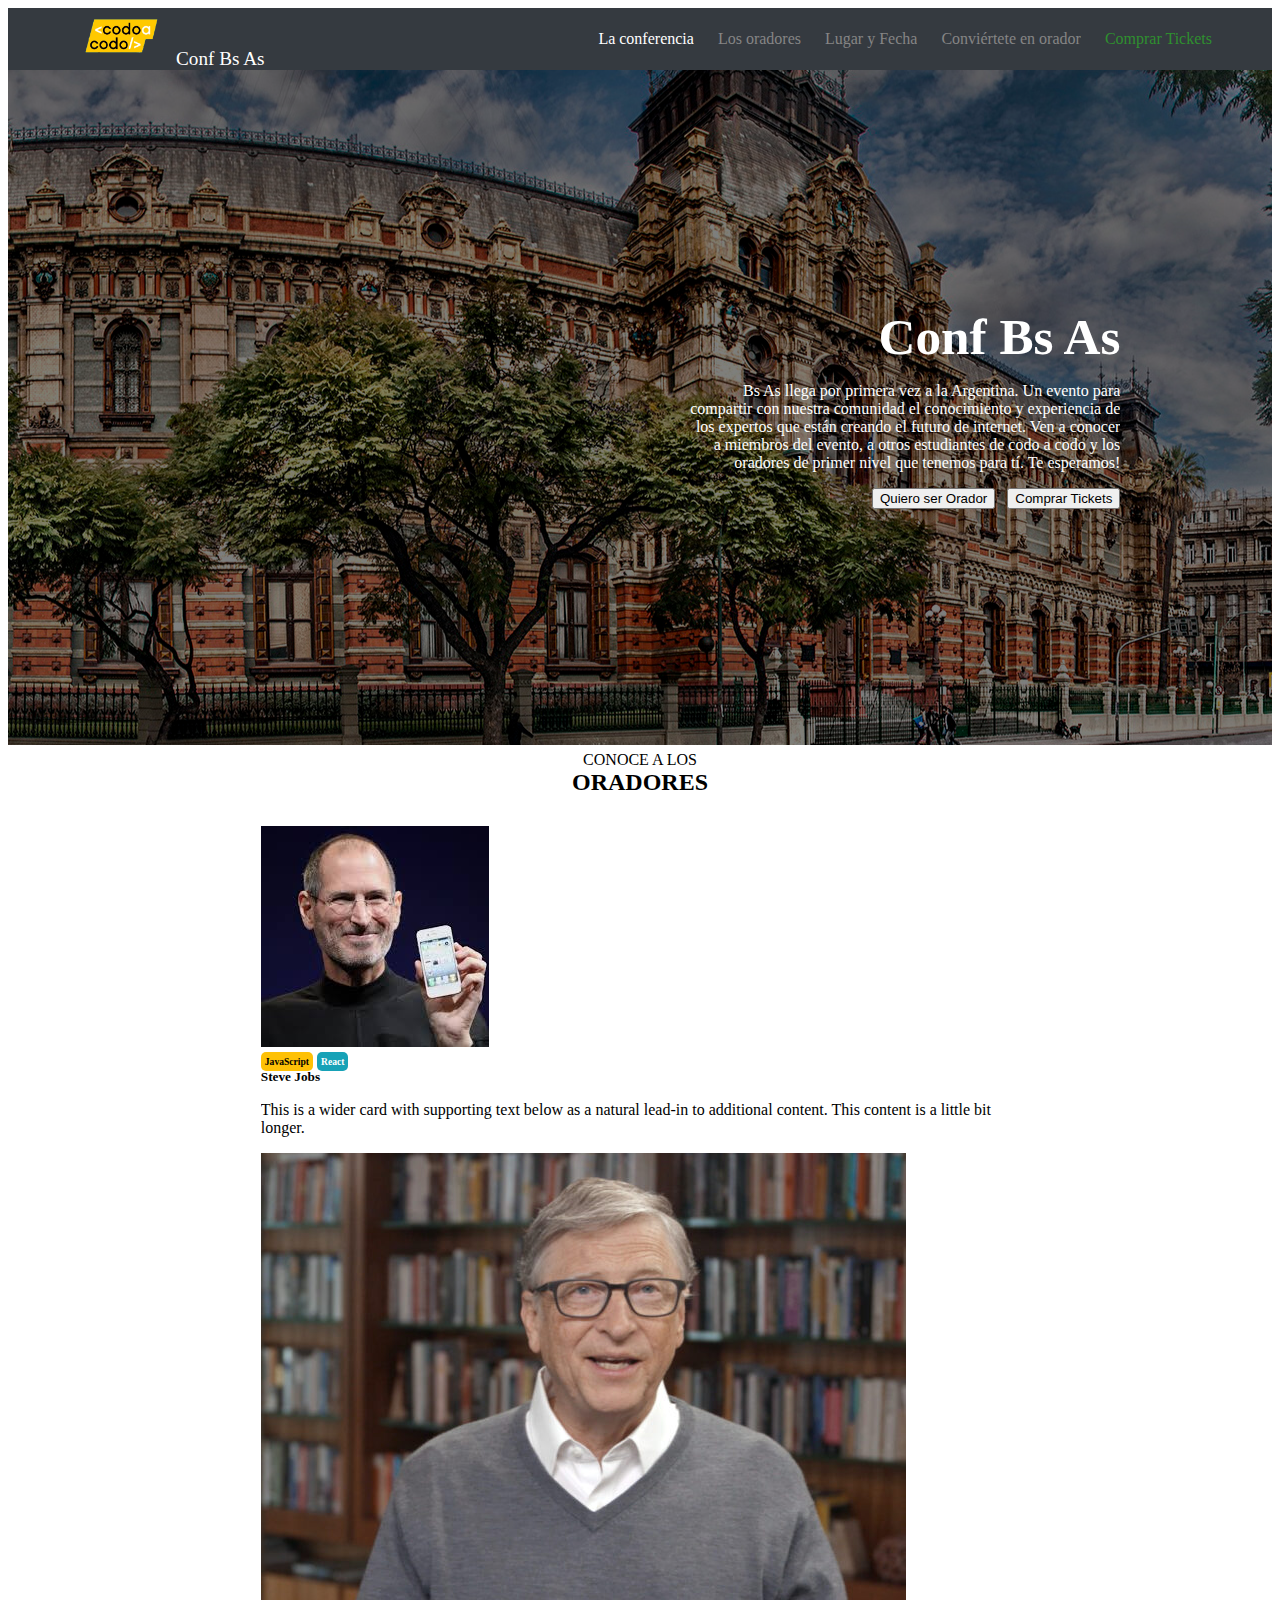
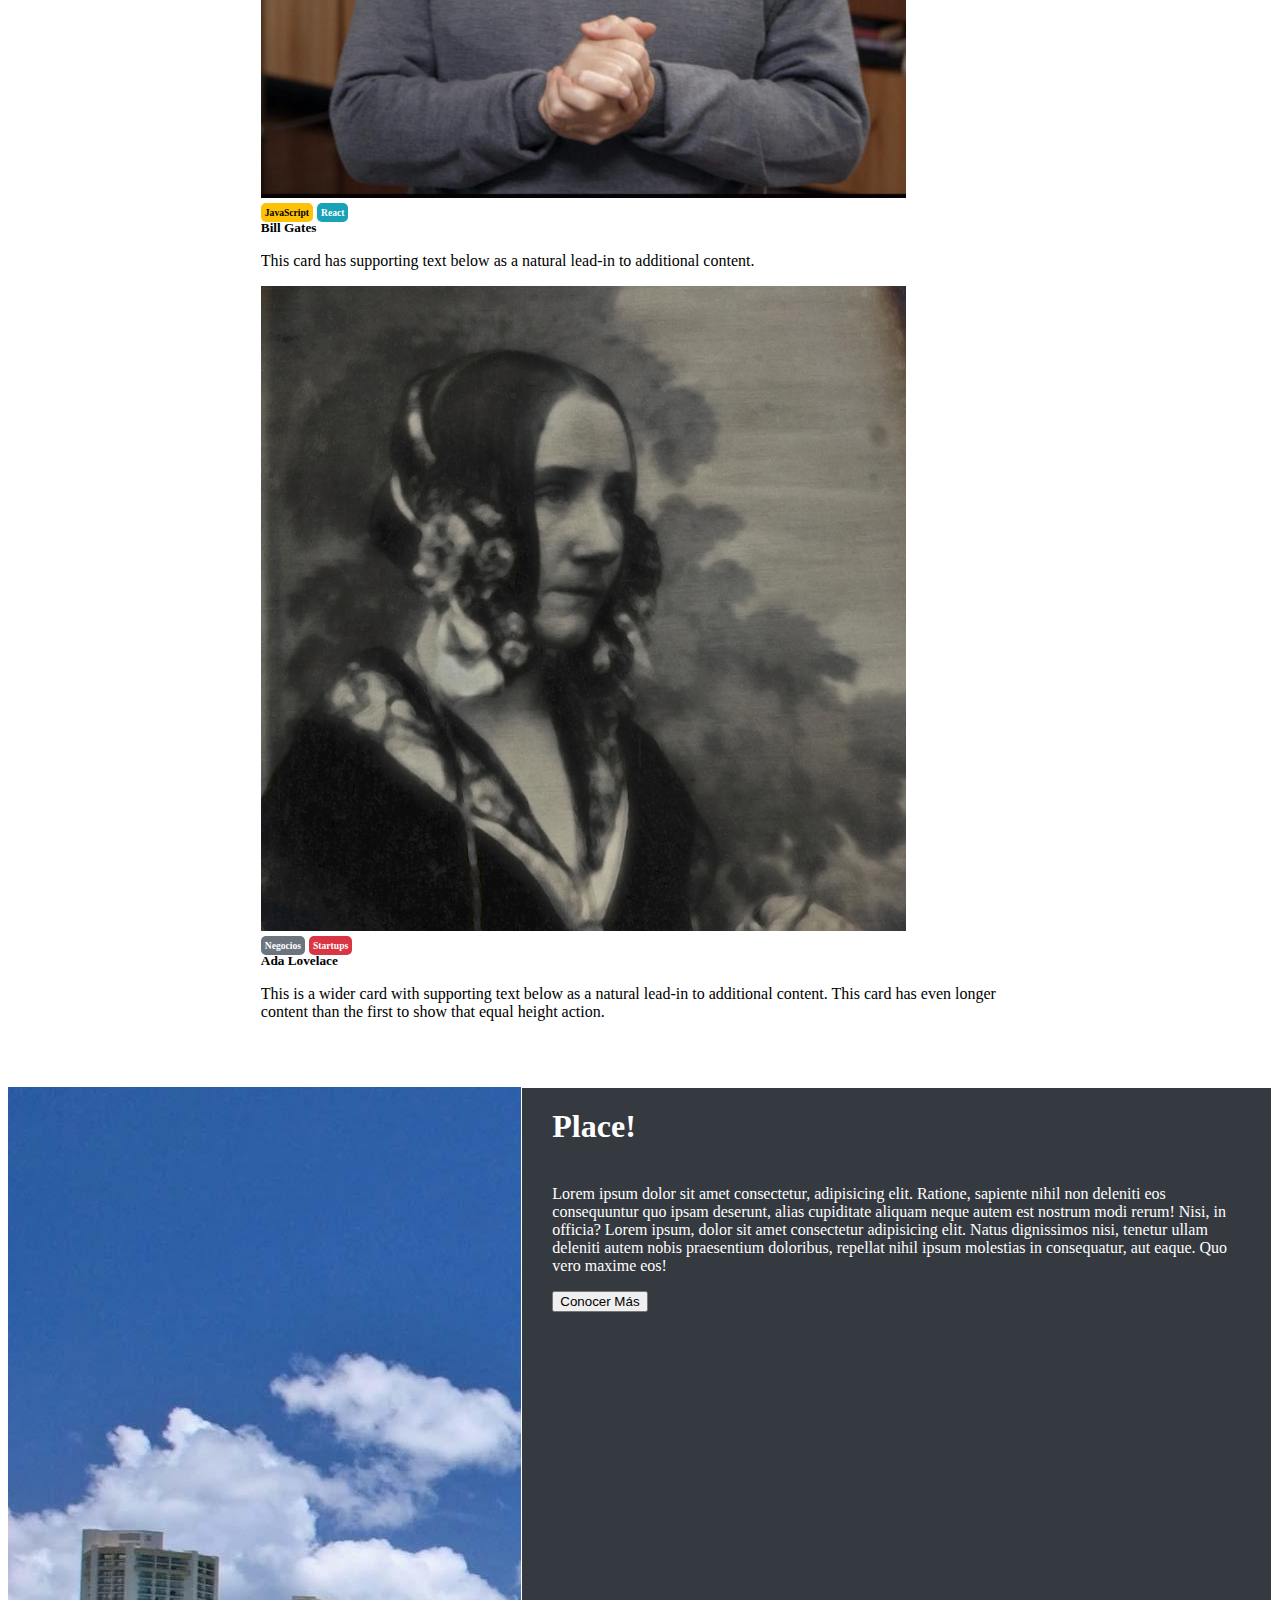
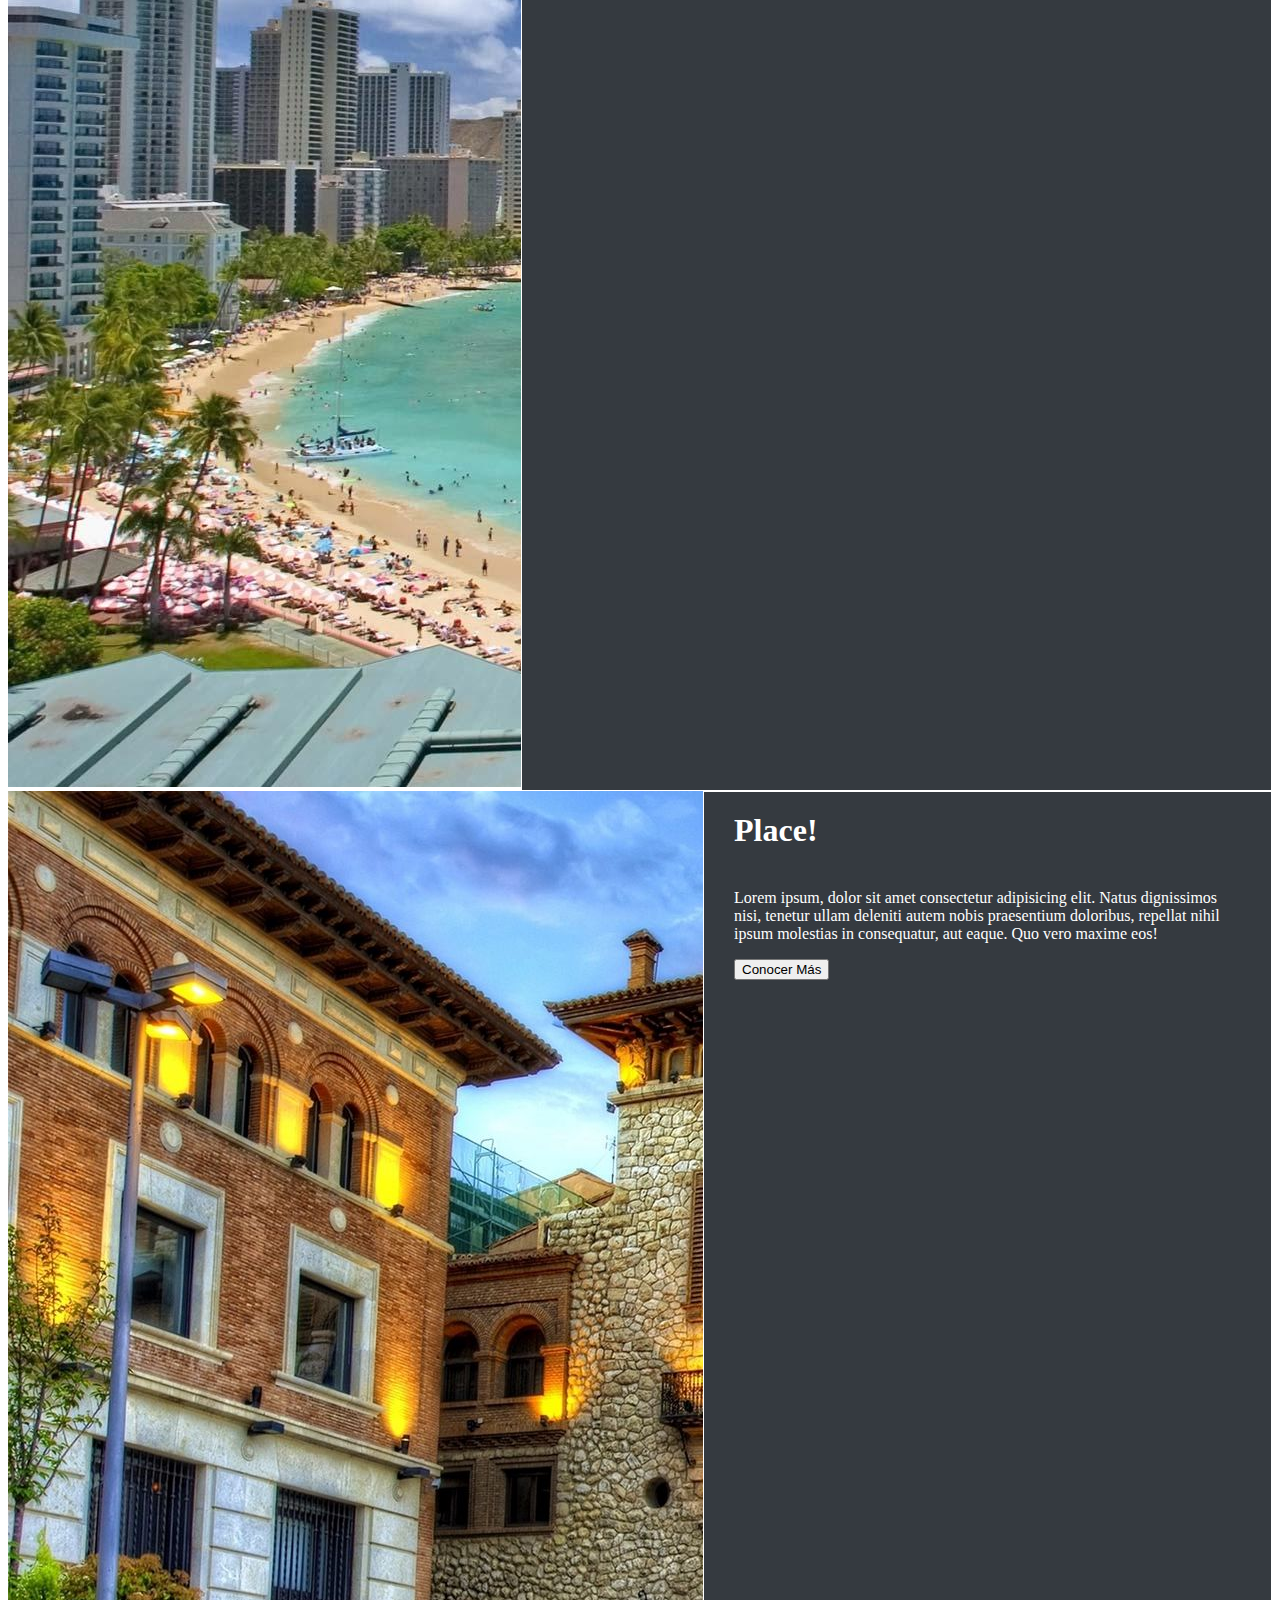
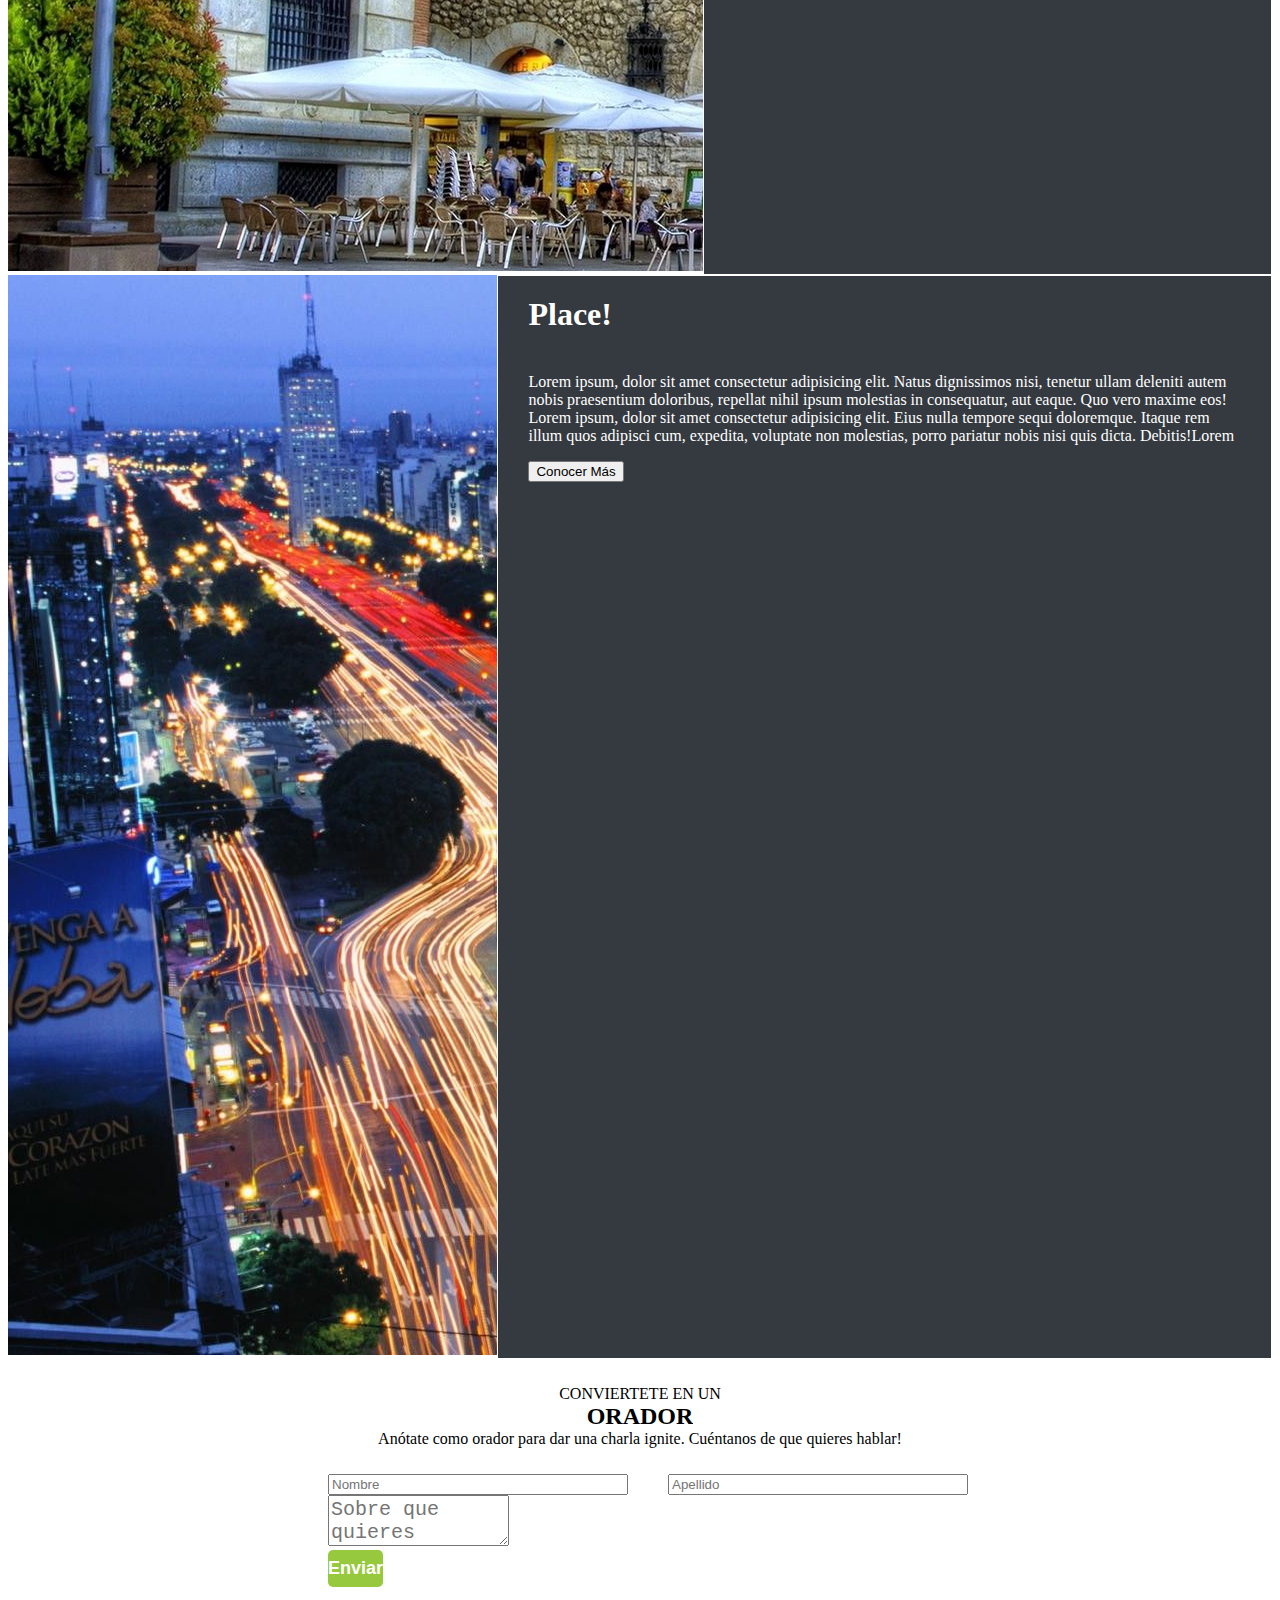
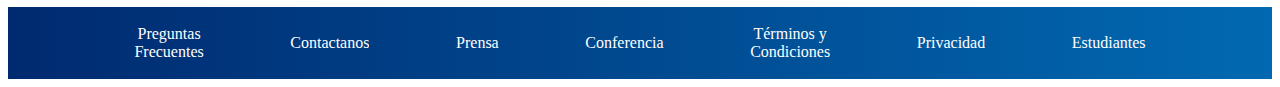
<file: index.html>
<!DOCTYPE html>
<html>
<head>
    <meta charset='utf-8'>
    <meta http-equiv='X-UA-Compatible' content='IE=edge'>
    <title>CaC TP Integrador</title>
    <meta name='viewport' content='width=device-width, initial-scale=1'>
    <link rel='stylesheet' type='text/css' media='screen' href='style.css'>
    <link href="https://cdn.jsdelivr.net/npm/bootstrap@5.0.2/dist/css/bootstrap.min.css" rel="stylesheet" integrity="sha384-EVSTQN3/azprG1Anm3QDgpJLIm9Nao0Yz1ztcQTwFspd3yD65VohhpuuCOmLASjC" crossorigin="anonymous">
</head>
<body>
  <nav class="navbar">
    <div class="wrapper">
    <a class="nav-img" target="_BLANK" href="https://aulasvirtuales.bue.edu.ar/?redirect=0"><img class="codoacodo" src="codoacodo.png" alt="Codo a Codo img"> <span class="img-text">Conf Bs As</span></a>
    
    <ul class="nav-container">
      <li><a href="#conf" class="white">La conferencia</a></li>
      <li><a href="#orators" class="grey">Los oradores</a></li>
      <li><a href="#place" class="grey">Lugar y Fecha</a></li>
      <li><a href="#conv" class="grey">Conviértete en orador</a></li>
      <li><a href="javascript/tickets.html" id="tickets">Comprar Tickets</a></li>
    </ul>
    </div>
  </nav>

  <div class="first-container">
    <div class="ft-text">
      <h1 id="conf">Conf Bs As</h1>
      <p class="ft-text-bs">Bs As llega por primera vez a la Argentina. 
        Un evento para compartir con nuestra comunidad el conocimiento y 
        experiencia de los expertos que están creando el futuro de internet.
         Ven a conocer a miembros del evento, a otros estudiantes de codo a codo 
         y los oradores de primer nivel que tenemos para tí. Te esperamos!
      </p>
      <div class="ft-buttons">
        <a href="#conv"><button type="button" class="btn btn-outline-info">Quiero ser Orador</button></a>
        <a href="javascript/tickets.html"><button type="button" class="btn btn-success"> Comprar Tickets</button></a>
      </div>
    </div>
  </div>

  <div id="orators"class="orator-text">
    <p>CONOCE A LOS</p>
    <h2>ORADORES</h2>
  </div>

  <div class="orators-container">
  <div class="orators">
    <div class="card-group">
      <div class="card">
        <img src="steve.jpg" class="card-img-top" alt="steve">
        <div class="card-body">
          <span class="js">JavaScript</span>
          <span class="react">React</span>
          <h5 class="card-title">Steve Jobs</h5>
          <p class="card-text">This is a wider card with supporting text below as a natural lead-in to additional content. This content is a little bit longer.</p>
        </div>
      </div>
      <div class="card">
        <img src="bill.jpg" class="card-img-top" alt="bill">
        <div class="card-body">
          <span class="js">JavaScript</span>
          <span class="react">React</span>
          <h5 class="card-title">Bill Gates</h5>
          <p class="card-text">This card has supporting text below as a natural lead-in to additional content.</p>
        </div>
      </div>
      <div class="card">
        <img src="ada.jpeg" class="card-img-top" alt="ada">
        <div class="card-body">
          <span class="negocios">Negocios</span>
          <span class="startups">Startups</span>
          <h5 class="card-title">Ada Lovelace</h5>
          <p class="card-text">This is a wider card with supporting text below as a natural lead-in to additional content. This card has even longer content than the first to show that equal height action.</p>
        </div>
      </div>
    </div>
  </div>
</div>

<div id="place">
<div id="carouselExampleSlidesOnly" class="carousel slide" data-bs-ride="carousel">
  <div class="carousel-inner">
    <div class="carousel-item active">
      <div class="carousel-content">
        <div class="col-sm">
        <img src="honolulu.jpg" class="d-block w-100" alt="honolulu">
      </div>
      <div class="col-sm info">
          <h1>Place!</h1>
          <p>Lorem ipsum dolor sit amet consectetur, adipisicing elit. Ratione, sapiente nihil non deleniti eos consequuntur quo ipsam deserunt, alias cupiditate aliquam neque autem est nostrum modi rerum! Nisi, in officia?
            Lorem ipsum, dolor sit amet consectetur adipisicing elit. Natus dignissimos nisi, tenetur ullam deleniti autem nobis praesentium doloribus, repellat nihil ipsum molestias in consequatur, aut eaque. Quo vero maxime eos!</p>
            <button type="button" class="btn btn-secondary">Conocer Más</button>
          </div>
    </div>
    <div class="carousel-item">
      <div class="carousel-content">
        <div class="col-sm">
      <img src="hawaii2.jpg" class="d-block w-100" alt="hawaii2">
    </div>
    <div class="col-sm info">
      <h1>Place!</h1>
      <p>Lorem ipsum, dolor sit amet consectetur adipisicing elit. Natus dignissimos nisi, tenetur ullam deleniti autem nobis praesentium doloribus, repellat nihil ipsum molestias in consequatur, aut eaque. Quo vero maxime eos!</p>
      <button type="button" class="btn btn-secondary">Conocer Más</button>
    </div>
      </div>
    </div>
    <div class="carousel-item">
      <div class="carousel-item">
        <div class="carousel-content">
          <div class="col-sm">
        <img src="hawaii3.jpg" class="d-block w-100" alt="hawaii3">
         </div>
         <div class="col-sm info">
          <h1>Place!</h1>
          <p>Lorem ipsum, dolor sit amet consectetur adipisicing elit. Natus dignissimos nisi, tenetur ullam deleniti autem nobis praesentium doloribus, repellat nihil ipsum molestias in consequatur, aut eaque. Quo vero maxime eos! Lorem ipsum, dolor sit amet consectetur adipisicing elit. Eius nulla tempore sequi doloremque. Itaque rem illum quos adipisci cum, expedita, voluptate non molestias, porro pariatur nobis nisi quis dicta. Debitis!Lorem</p>
          <button type="button" class="btn btn-secondary">Conocer Más</button>   
        </div>
       </div>
      </div>
    </div>
    </div>
  </div>
</div>
</div>

<div class="orator-text2" id="conv">
  <p>CONVIERTETE EN UN</p>
  <h2>ORADOR</h2>
  <p>Anótate como orador para dar una charla ignite. Cuéntanos de que quieres hablar!
  </p>

</div>
<form action="#" method="post">
<div class="form-orator">
  <div class="form-container">
<div class="mb-3 input-na">
  <input type="text" class="form-control" id="exampleFormControlInput1" placeholder="Nombre">
  <input type="text" class="form-control" id="exampleFormControlInput2" placeholder="Apellido">
</div>
<div class="mb-3">
  <label for="exampleFormControlTextarea1" class="form-label"></label>
  <textarea class="form-control" id="exampleFormControlTextarea1" rows="3" placeholder="Sobre que quieres hablar?"></textarea>
</div>
<div class="d-grid gap-2">
  <button class="submit">Enviar</button>
</div>
</div>
</div>


</form>

<!-- Después añado funcionalidad
  <div id="carouselExampleControls" class="carousel slide" data-bs-ride="carousel">
  <div class="carousel-inner">
    <div class="carousel-item active">
      <div class="carousel-content">
        <div class="col-sm">
        <img src="honolulu.jpg" class="d-block w-100" alt="honolulu">
      </div>
      <div class="col-sm info">
          <h1>Place!</h1>
          <p>Lorem ipsum dolor sit amet consectetur, adipisicing elit. Ratione, sapiente nihil non deleniti eos consequuntur quo ipsam deserunt, alias cupiditate aliquam neque autem est nostrum modi rerum! Nisi, in officia?
            Lorem ipsum, dolor sit amet consectetur adipisicing elit. Natus dignissimos nisi, tenetur ullam deleniti autem nobis praesentium doloribus, repellat nihil ipsum molestias in consequatur, aut eaque. Quo vero maxime eos!</p>
            <button type="button" class="btn btn-secondary">Conocer Más</button>
          </div>
    </div>
    </div>
    <div class="carousel-item">
      <div class="carousel-content">
        <div class="col-sm">
      <img src="hawaii2.jpg" class="d-block w-100" alt="hawaii2">
    </div>
    <div class="col-sm info">
      <h1>Place!</h1>
      <p>Lorem ipsum, dolor sit amet consectetur adipisicing elit. Natus dignissimos nisi, tenetur ullam deleniti autem nobis praesentium doloribus, repellat nihil ipsum molestias in consequatur, aut eaque. Quo vero maxime eos!</p>
      <button type="button" class="btn btn-secondary">Conocer Más</button>
    </div>
      </div>
    </div>
    <div class="carousel-item">
      <div class="carousel-content">
        <div class="col-sm">
      <img src="hawaii3.jpg" class="d-block w-100" alt="hawaii3">
       </div>
       <div class="col-sm info">
        <h1>Place!</h1>
        <p>Lorem ipsum, dolor sit amet consectetur adipisicing elit. Natus dignissimos nisi, tenetur ullam deleniti autem nobis praesentium doloribus, repellat nihil ipsum molestias in consequatur, aut eaque. Quo vero maxime eos! Lorem ipsum, dolor sit amet consectetur adipisicing elit. Eius nulla tempore sequi doloremque. Itaque rem illum quos adipisci cum, expedita, voluptate non molestias, porro pariatur nobis nisi quis dicta. Debitis!Lorem</p>
        <button type="button" class="btn btn-secondary">Conocer Más</button>   
      </div>
     </div>
    </div>
  </div>
  <a class="carousel-control-prev" type="button" data-bs-target="#carouselExampleControls" data-bs-slide="prev" role="button">
    <span class="carousel-control-prev-icon" aria-hidden="true"></span>
    <span class="visually-hidden">Previous</span>
  </a>
  <a class="carousel-control-next" type="button" data-bs-target="#carouselExampleControls" data-bs-slide="next" role="button">
    <span class="carousel-control-next-icon" aria-hidden="true"></span>
    <span class="visually-hidden">Next</span>
  </a>
</div>
-->

<footer>
    <div class="foot-wrapper">
    <ul class="foot-container">
      <li><a href="#">Preguntas</a><br><a href="#">Frecuentes</a></li>
      <li><a href="#">Contactanos</a></li>
      <li><a href="#">Prensa</a></li>
      <li><a href="#">Conferencia</a></li>
      <li><a href="#">Términos y</a><br><a href="#">Condiciones</a></li>
      <li><a href="#">Privacidad</a></li>
      <li><a href="#">Estudiantes</a></li>
    </ul>
    </div>
</footer>
</body>
</html>
</file>
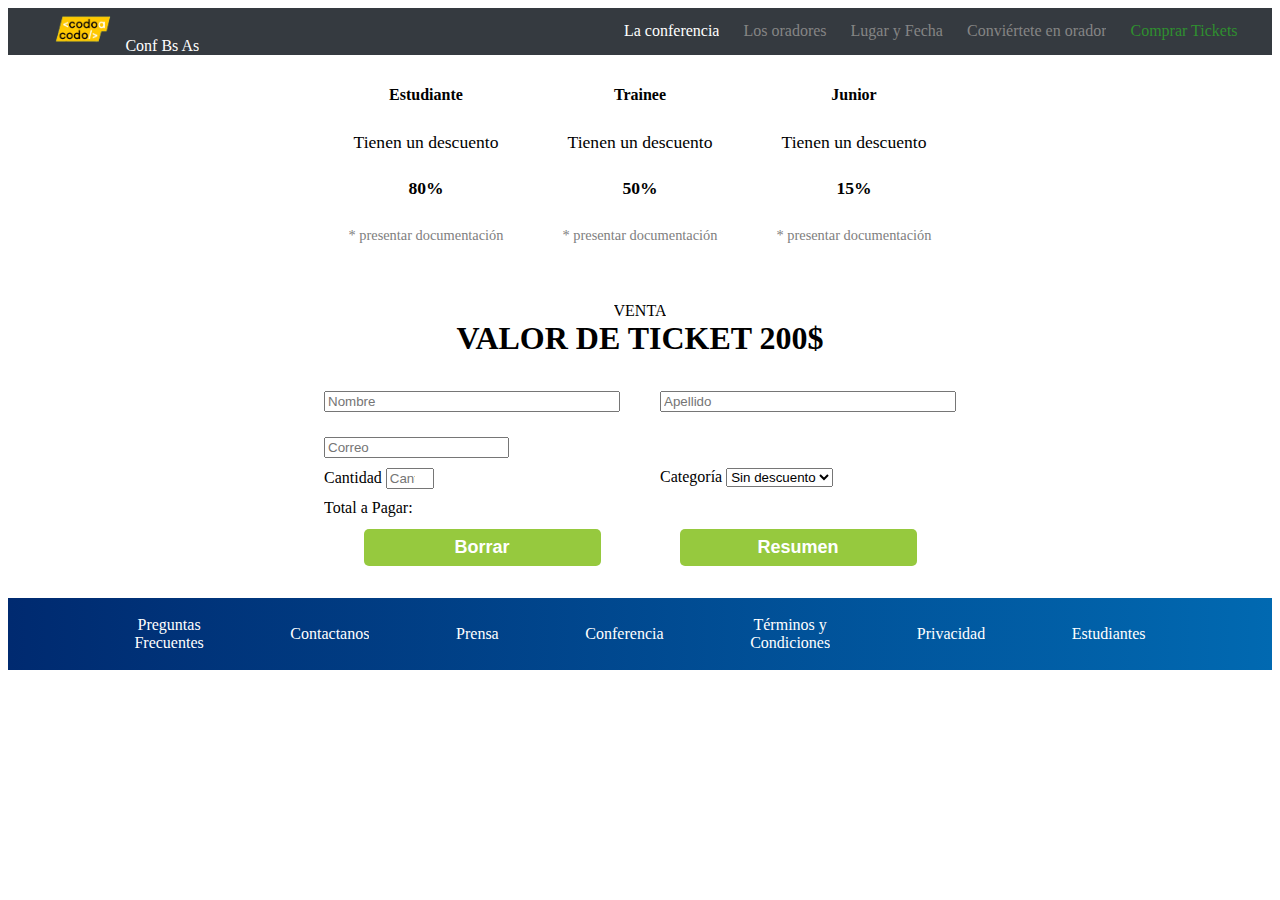
<file: javascript/tickets.html>
<!DOCTYPE html>
<html>
<head>
    <meta charset='utf-8'>
    <meta http-equiv='X-UA-Compatible' content='IE=edge'>
    <title>Tickets</title>
    <meta name='viewport' content='width=device-width, initial-scale=1'>
    <link rel='stylesheet' type='text/css' media='screen' href='style2.css'>
    <link href="https://cdn.jsdelivr.net/npm/bootstrap@5.0.2/dist/css/bootstrap.min.css" rel="stylesheet" integrity="sha384-EVSTQN3/azprG1Anm3QDgpJLIm9Nao0Yz1ztcQTwFspd3yD65VohhpuuCOmLASjC" crossorigin="anonymous">

</head>
<body>
    <nav class="navbar">
        <div class="wrapper">
        <a class="nav-img" target="_BLANK" href="https://aulasvirtuales.bue.edu.ar/?redirect=0"><img class="codoacodo" src="../codoacodo.png" alt="Codo a Codo img"> <span class="img-text">Conf Bs As</span></a>
        
        <ul class="nav-container">
          <li><a href="../#conf" class="white">La conferencia</a></li>
          <li><a href="../#orators" class="grey">Los oradores</a></li>
          <li><a href="../#place" class="grey">Lugar y Fecha</a></li>
          <li><a href="../#conv" class="grey">Conviértete en orador</a></li>
          <li><a href="tickets.html" id="tickets">Comprar Tickets</a></li>
        </ul>
        </div>
      </nav>

    <div class="cards">
        <span id="80" class="border border-primary">
            <div id="80" class="text-container">
                <h4 id="80">Estudiante</h4>
                <p id="80" class="discount">Tienen un descuento</p>
                <p id="80" class="discountPercentage">80%</p>
                <p id="80" class="condition">* presentar documentación</p>
            </div>
        </span>

        <span id="50" class="border border-info">
                <div id="50"class="text-container">
                    <h4 id="50">Trainee</h4>
                    <p id="50" class="discount">Tienen un descuento</p>
                    <p id="50" class="discountPercentage">50%</p>
                    <p id="50" class="condition">* presentar documentación</p>
                </div>
        </span>

        <span id="15" class="border border-warning">
            <div id="15" class="text-container">
                <h4 id="15">Junior</h4>
                <p id="15" class="discount">Tienen un descuento</p>
                <p id="15" class="discountPercentage">15%</p>
                <p id="15" class="condition">* presentar documentación</p>
            </div>
        </span>

    </div>  
    
    <div class="sale">
        <p>VENTA</p>
        <h1>VALOR DE TICKET 200$</h1>      
    </div>

    <form action="#" method="post">
        <div class="form-sale">
          <div class="form-container">
        <div class="mb-3 input-na">
          <input required type="text" class="form-control" id="exampleFormControlInput1" placeholder="Nombre">
          <input required type="text" class="form-control" id="exampleFormControlInput2" placeholder="Apellido">
        </div>
        <div class="mb-3">
            <input required type="email" class="form-control" id="exampleFormControlInput1" placeholder="Correo">
        </div>
        <div class="mb-3 input-na">
            <div class="section">
                <label for="select">Cantidad</label>
                <input required type="number" min = "1" max ="4" class="form-control form-number" id="exampleFormControlInput1" placeholder="Cantidad">
            </div>
            <div class="section">
                <label for="select">Categoría</label>
                <select required class="form-select" aria-label="Default select example">
                    <option id="notValue" selected value="0">Sin descuento</option>
                    <option id="80" value="80">Estudiante</option>
                    <option id="50" value="50">Trainee</option>
                    <option id="15" value="15">Junior</option>
                </select>
            </div>
        </div>
        <div class="alert alert-primary" role="alert" id="checkout">
            Total a Pagar:
        </div>
        <div class="button-checkout">
            <div class="box">
                <button class="submit" onclick="clickReset(this)">Borrar</button>
            </div>
            <div class="box">
                <button class="submit" type="submit">Resumen</button>
            </div>
        </div>   
        </div>
        </div>
    </form>

    <footer>
        <div class="foot-wrapper">
        <ul class="foot-container">
          <li><a href="#">Preguntas</a><br><a href="#">Frecuentes</a></li>
          <li><a href="#">Contactanos</a></li>
          <li><a href="#">Prensa</a></li>
          <li><a href="#">Conferencia</a></li>
          <li><a href="#">Términos y</a><br><a href="#">Condiciones</a></li>
          <li><a href="#">Privacidad</a></li>
          <li><a href="#">Estudiantes</a></li>
        </ul>
        </div>
    </footer>
    <script src="js.js"></script>
</body>
</html>
</file>
<file: style.css>
*{
    overflow-x:hidden;
}

body{
    scroll-behavior: smooth;
}

h1,h2,h3,h4,h5,h6{
    overflow-y: hidden;
    margin: 0;
}
.navbar{
    width: 100vw;
    display: flex;
    justify-content: space-around;
    background-color: rgb(53, 58, 64);
    color: white;
}

.wrapper{
    width: 90%;
    display: flex;
    margin: auto;
    justify-content: space-between;
    align-items: center;
}
.nav-container{
    list-style: none;
    display: flex;
    align-items: center;
    margin: 0;
}
.nav-container li a{
    text-decoration: none;
}
.white{
    color: white;
}
.nav-container li a:hover{
    color: inherit;
}
#tickets{
    color: rgb(47, 143, 47);
    text-decoration: none;
}

#tickets:hover{
    text-decoration: underline;
}

.nav-container li{
    margin: 0 12px;
}

a .codoacodo{
    width: 100px
}

.img-text{
    font-size: 1.2em;
}

.nav-img{
    text-decoration: none;
    color: white;
}

.grey{
    color: rgb(133, 133, 133);
}

.nav-img:hover{
    color: wheat;
}

.first-container{
    position: relative;
    height: 75vh;
    background-image: url(ba1.jpg);
    background-attachment: fixed;
    background-position: center center;
    background-repeat: no-repeat;
    display: flex;
    justify-content: center;
    align-items: center;
}
.first-container::before{
    content: "";
    position: absolute;
    width: 100%;
    height: 100%;
    background: black;
    opacity: 50%;
}
.ft-text{
    position: relative;
    color: white;
    height: 100%;
    width: 76%;
    display: flex;
    flex-direction: column;
    justify-content: center;
    align-items: flex-end;
    z-index: 2;
}
.ft-text h1{
    font-size: 3.2em;
}

.ft-text-bs{
    width: 45%;
    text-align: right;
}

.ft-buttons{
    position: relative;
    display: flex;
    gap: 12px;
}

.orator-text{
    display: flex;
    flex-direction: column;
    justify-content: center;
    align-items: center;
    margin: 6px 0;
}

.orator-text h2, .orator-text p{
    margin: 0;
}

.orators-container{
    margin-top: 30px;
    width: 100%;
    display: flex;
    justify-content: center;
}
.orators{
    width: 60%;
}

.card-group{
    gap: 35px;
}

.js{
    font-size: 0.6em;
    font-weight: 700;
    background-color: rgb(254, 193, 6);
    padding: 4px;
    border-radius: 5px;
}

.react{
    color: white;
    font-size: 0.6em;
    font-weight: 700;
    background-color: rgb(23, 162, 183);
    padding: 4px;
    border-radius: 5px;
}

.negocios{
    color: white;
    font-size: 0.6em;
    font-weight: 700;
    background-color: rgb(108, 116, 126);
    padding: 4px;
    border-radius: 5px;
}

.startups{
    color: white;
    font-size: 0.6em;
    font-weight: 700;
    background-color: rgb(218, 53, 67);
    padding: 4px;
    border-radius: 5px;
}

.carousel{
    margin-top: 50px;
}
.carousel-content{
    display: flex;
}
.carousel-content img{
    object-fit: cover;
}

.info{
    color: white;
    border: 1px solid white;
    padding: 20px 30px;
    background-color: rgb(53, 58, 64);
}

.info h1{
    margin-bottom: 40px;
}

.btn-outline-secondary{
    color: white;
    border: white;
}

.orator-text2{
    display: flex;
    flex-direction: column;
    justify-content: center;
    align-items: center;
    margin: 26px 0;
}
.orator-text2 p {
    margin: 0;
}

.form-orator{
    width: 100vw;
    display: flex;
    justify-content: center;
}
.form-container{
    width: 50%;
    display: flex;
    flex-direction: column;
}

.input-na{
    display: flex;
    gap: 40px;
}

.input-na input{
    flex: 1 1 50%;
}

.mb-3 textarea::placeholder{
    font-size: 20px;
}

.submit{
    color: white;
    border: none;
    background-color: rgb(150, 201, 62);
    padding: 8px 0;
    border-radius: 5px;
    font-size: 18px;
    font-weight: 600;
}

footer{
    margin-top: 20px;
    width: 100%;
    height: 8vh;
    background: linear-gradient(90deg, rgba(0,42,112,1) 0%, rgba(1,105,177,1) 100%, rgba(0,112,255,1) 100%);
    display: flex;
    justify-content: center;
    align-items: center;
}

.foot-wrapper{
    width: 80%;
    display: flex;
    justify-content: center;
    align-items: center;
}
.foot-container{
    width: 100%;
    display: flex;
    justify-content: space-between;
    align-items: center;
    text-align: center;
    padding: 0;
}

ul.foot-container li a{
    text-decoration: none;
    color: white;
}
</file>
<file: javascript/style2.css>
*{
    overflow-x:hidden;
}
body{
    min-width: 1200px;
    max-width: 100vw;
}
h1,h2,h3,h4,h5,h6{
    overflow-y: hidden;
    margin: 0;
}
.navbar{
    width: 100vw;
    display: flex;
    justify-content: space-around;
    background-color: rgb(53, 58, 64);
    color: white;
}

.wrapper{
    width: 94%;
    display: flex;
    margin: auto;
    justify-content: space-between;
    align-items: center;
}
.nav-container{
    list-style: none;
    display: flex;
    align-items: center;
    margin: 0;
}
.nav-container li a{
    text-decoration: none;
}
.white{
    color: white;
}
.nav-container li a:hover{
    color: inherit;
}
#tickets{
    color: rgb(47, 143, 47);
    text-decoration: none;
}

#tickets:hover{
    text-decoration: underline;
}

.nav-container li{
    margin: 0 12px;
}

a .codoacodo{
    width: 75px
}

.img-text{
    font-size: 1em;
}

.nav-img{
    text-decoration: none;
    color: white;
}

.grey{
    color: rgb(133, 133, 133);
}

.nav-img:hover{
    color: wheat;
}

/*FORM*/
.toggle{
    background-color: #ffc;
}
.cards{
    width:50%;
    display: flex;
    margin: 12px auto 0;
    justify-content: space-between;
    gap: 10px;
}

.border{
    flex: 1 1 100%;
    padding: 0.9em 0;
    display: flex;
    flex-direction: column;
    text-align: center;
    line-height: 1.8em;
}

.discount{
    font-size: 1.1rem;
}

.discountPercentage{
    font-size: 1.1rem;
    font-weight: 700;
}

.condition{
    font-size: 0.9rem;
    color: grey;
}

.sale{
    display: flex;
    flex-direction: column;
    justify-content: center;
    align-items: center;
    margin: 24px 0;
}
.sale p{
    margin: 0;
}

/*FORM*/

.form-sale{
    min-width: 1200px;
    max-width: 1400px;
    display: flex;
    justify-content: center;
    margin: auto;
}
.form-container{
    width: 50%;
    display: flex;
    flex-direction: column;
}

.input-na{
    margin: 10px 0;
    display: flex;
    gap: 40px;
}

.input-na input{
    flex: 1 1 50%;
}

.mb-3 input[type="email"]{
    margin: 15px 0 0;
}

.section{
    flex: 1 1 50%;
}
.submit, .delete{
    color: white;
    border: none;
    background-color: rgb(150, 201, 62);
    padding: 8px 0;
    border-radius: 5px;
    font-size: 18px;
    font-weight: 600;
    width: 75%;
}
.box{
    flex: 1 1 50%;
    display: flex;
    justify-content: center;
}
.button-checkout{
    margin: 12px 0;
    width: 100%;
    display: flex;
}
.form-select p{
    display: inline-block;
}
/*FOOTER*/
footer{
    margin-top: 20px;
    width: 100%;
    height: 8vh;
    background: linear-gradient(90deg, rgba(0,42,112,1) 0%, rgba(1,105,177,1) 100%, rgba(0,112,255,1) 100%);
    display: flex;
    justify-content: center;
    align-items: center;
}

.foot-wrapper{
    width: 80%;
    display: flex;
    justify-content: center;
    align-items: center;
}
.foot-container{
    width: 100%;
    display: flex;
    justify-content: space-between;
    align-items: center;
    text-align: center;
    padding: 0;
}

ul.foot-container li a{
    text-decoration: none;
    color: white;
}
</file>
